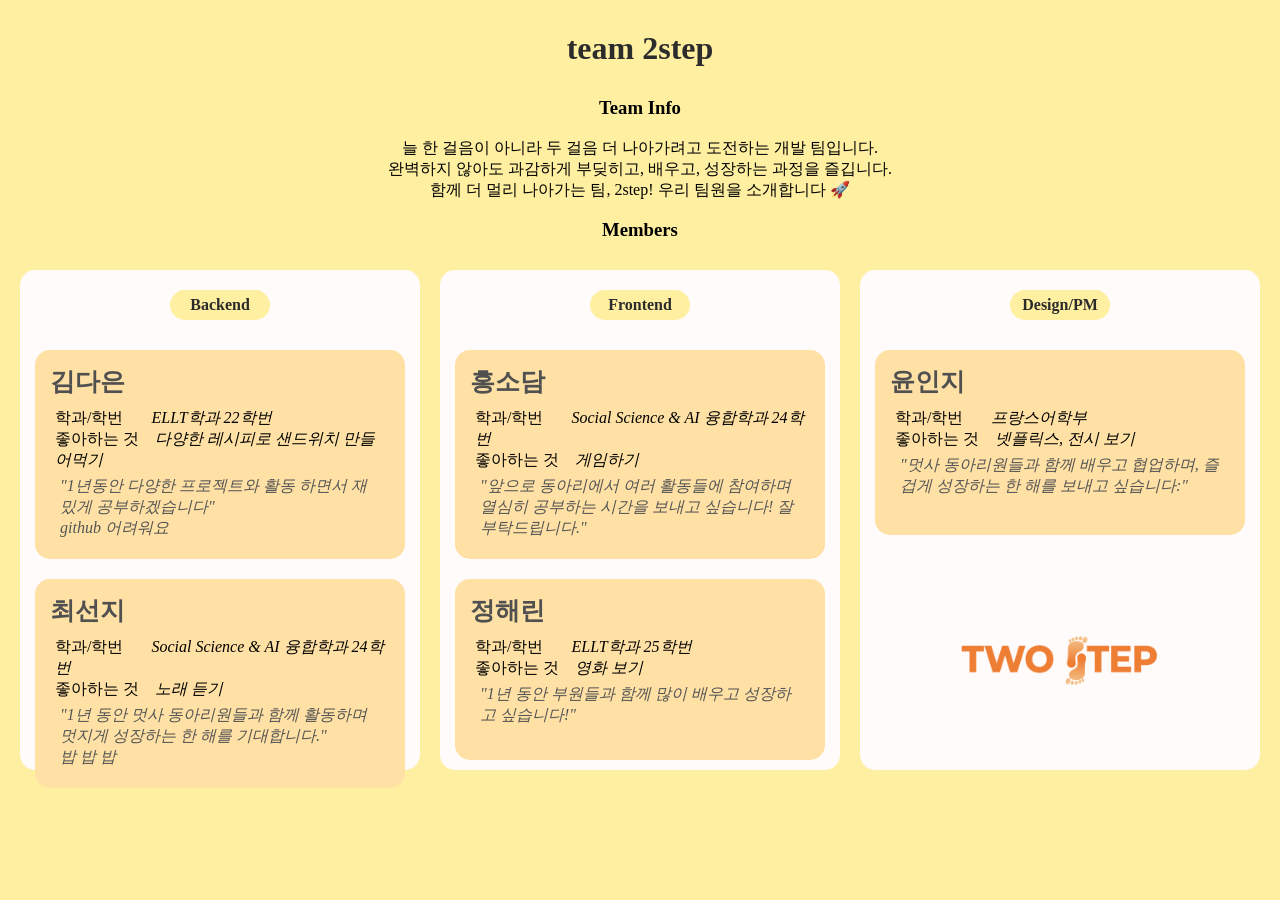
<file: index.html>
<!DOCTYPE html>
<html lang="en">
<head>
    <meta charset="UTF-8">
    <meta name="viewport" content="width=device-width, initial-scale=1.0">
    <title>Team Introduction</title>
    <link rel="stylesheet" href="team_page.css">
    
</head>
<body>
    <header>
        <h1> team 2step</h1>
    </header>
    <main>
        <h3>Team Info</h3>
        <div class="Infoblock">
            늘 한 걸음이 아니라 두 걸음 더 나아가려고 도전하는 개발 팀입니다.<br>
            완벽하지 않아도 과감하게 부딪히고, 배우고, 성장하는 과정을 즐깁니다. <br>
            함께 더 멀리 나아가는 팀, 2step! 우리 팀원을 소개합니다 🚀
        </div>


        <h3>Members</h3>
        <div class="block">
            <div class="people">
                <div class="position"><h4>Backend</h4></div>
                <div class="intro">
                    <div class="name">김다은</div>
                    <div class="peopleinfo">
                        <span>학과/학번</span>&nbsp&nbsp&nbsp&nbsp&nbsp&nbsp&nbsp<span class="data">ELLT학과 22학번</span>
                        <br>
                        <span>좋아하는 것</span><span> </span>&nbsp&nbsp&nbsp<span class="data">다양한 레시피로 샌드위치 만들어먹기</span>
                        <div class="words">"1년동안 다양한 프로젝트와 활동 하면서 재밌게 공부하겠습니다"<br>github 어려워요</div>
                    </div>
                </div>
                <div class="intro">
                    <div class="name">최선지</div>
                    <div class="peopleinfo">
                        <span>학과/학번</span>&nbsp&nbsp&nbsp&nbsp&nbsp&nbsp&nbsp<span class="data">Social Science & AI 융합학과 24학번</span>
                        <br>
                        <span>좋아하는 것</span><span> </span>&nbsp&nbsp&nbsp<span class="data">노래 듣기</span>
                        <div class="words">"1년 동안 멋사 동아리원들과 함께 활동하며 멋지게 성장하는 한 해를 기대합니다."<br>밥 밥 밥</div>
                    </div>
                </div>
            </div>
            <div class="people">
                <div class="position"><h4>Frontend</h4></div>
                <div class="intro">
                    <div class="name">홍소담</div>
                    <div class="peopleinfo">
                        <span>학과/학번</span>&nbsp&nbsp&nbsp&nbsp&nbsp&nbsp&nbsp<span class="data">Social Science & AI 융합학과 24학번</span>
                        <br>
                        <span>좋아하는 것</span><span> </span>&nbsp&nbsp&nbsp<span class="data">게임하기</span>
                        <div class="words">"앞으로 동아리에서 여러 활동들에 참여하며 열심히 공부하는 시간을 보내고 싶습니다! 잘 부탁드립니다."</div>
                    </div>
                </div>
                <div class="intro">
                    <div class="name">정해린</div>
                    <div class="peopleinfo">
                        <span>학과/학번</span>&nbsp&nbsp&nbsp&nbsp&nbsp&nbsp&nbsp<span class="data">ELLT학과 25학번</span>
                        <br>
                        <span>좋아하는 것</span><span> </span>&nbsp&nbsp&nbsp<span class="data">영화 보기</span>
                        <div class="words">"1년 동안 부원들과 함께 많이 배우고 성장하고 싶습니다!"</div>
                    </div>
                </div>
            </div>
            <div class="people">
                <div class="position"><h4>Design/PM</h4></div>
                <div class="intro">
                    <div class="name">윤인지</div>
                    <div class="peopleinfo">
                        <span>학과/학번</span>&nbsp&nbsp&nbsp&nbsp&nbsp&nbsp&nbsp<span class="data">프랑스어학부</span>
                        <br>
                        <span>좋아하는 것</span><span> </span>&nbsp&nbsp&nbsp<span class="data">넷플릭스, 전시 보기</span>
                        <div class="words">"멋사 동아리원들과 함께 배우고 협업하며, 즐겁게 성장하는 한 해를 보내고 싶습니다:"</div>
                    </div>
                </div>
                <img src="logo.png" width="400px" height="250px">
            </div>
        </div>
    </main>
</body>
</html>
</file>
<file: team_page.css>
.people {
    width: 400px;
    height: 500px;
    background-color: rgb(255, 251, 251);
    margin: 10px;
    display: flex;
    border-radius: 15px;
    align-items: center;
    flex-direction: column;
}

.block {
    display: flex;
    align-items: center;
    justify-content: center;
}

h1 {
    display: flex;
    gap: 20px;
    justify-content: center;
    margin: 30px;
    color: rgb(44, 44, 44)
}

h3 {
    display: flex;
    gap: 20px;
    justify-content: center;
    
}

body {
    background-color: rgb(255, 239, 161);
}

.position {
    width: 100px;
    height: 30px;
    background-color: rgb(255, 239, 161);
    align-items: center;
    display: flex;
    border-radius: 15px;
    justify-content: center;
    margin: 20px;
}

h4 {
    color:rgb(43, 43, 43);
}
.intro {
    width: 350px;
    height: 200px;
    background-color: rgb(255, 225, 165);
    align-items: center;
    display: block;
    border-radius: 15px;
    justify-content: center;
    padding: 10px;
    margin: 10px;
}

.peopleinfo {
    display: block;
    margin: 10px;
}

.name {
    font-size: 25px;
    font-weight: 600;
    margin: 5px;
    color: rgb(80,80,80);
}

.words {
    font-style: italic;
    color: rgb(85, 85, 85);
    margin: 5px;
}

.Infoblock {
    text-align:center;
}

.data {
    font-style: italic;
}

.logo-placeholder {
            width: 20rem;
            margin-top: 1rem;
            margin-bottom: 3px;
        }
</file>
